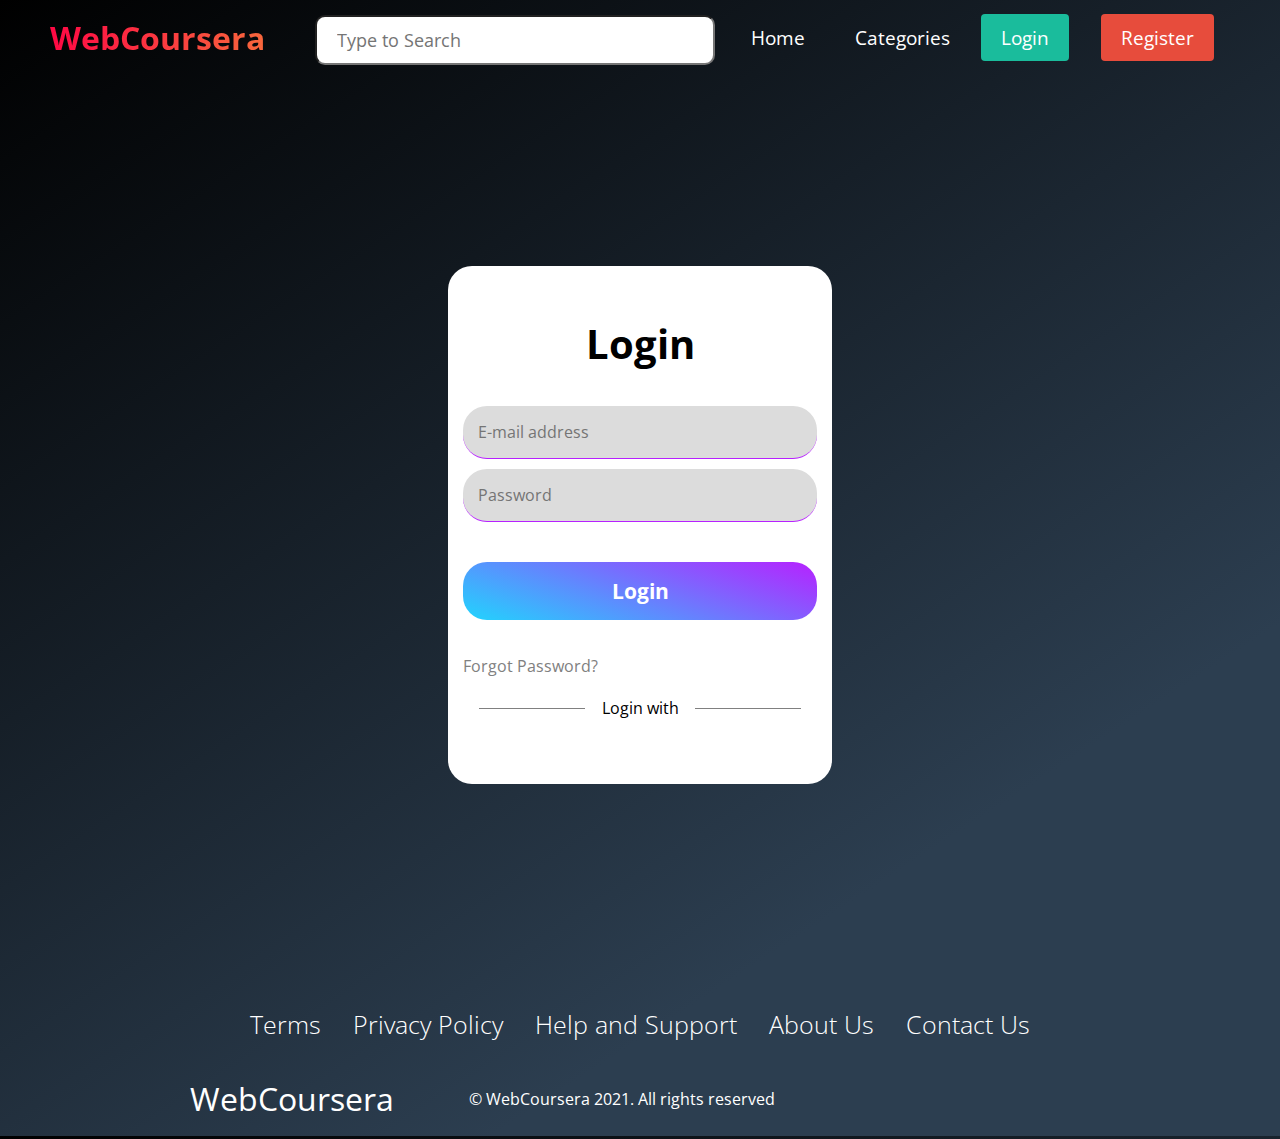
<file: html/login.html>
<!DOCTYPE html>
<html lang="en">
  <head>
    <meta charset="UTF-8" />
    <meta http-equiv="X-UA-Compatible" content="IE=edge" />
    <meta name="viewport" content="width=device-width, initial-scale=1.0" />
    <title>Login</title>
    <link rel="stylesheet" href="../css/login.css" />
    <link rel="stylesheet" href="../css/home.css"/>
    <link rel="icon" type="image/png" href="../images/nitc.png"/>
    <link rel="stylesheet" href="https://use.fontawesome.com/releases/v5.15.4/css/all.css" integrity="sha384-DyZ88mC6Up2uqS4h/KRgHuoeGwBcD4Ng9SiP4dIRy0EXTlnuz47vAwmeGwVChigm" crossorigin="anonymous">
  </head>
  <body>
    <!-- Navigation Bar-->
    <nav class="navbar">
      <div class="navbar__container">
      <a href="../index.html" id="navbar__logo">WebCoursera</a>
      <div class="navbar__toggle" id="mobile-menu">
          <span class="bar"></span> <span class="bar"></span>
          <span class="bar"></span>
      </div>
      <ul class="navbar__menu">
          <li class="navbar__item">
              <div class=" navbar__links search_wrap search_wrap_3">
                  <div class="search_box">
                  <input type="text" class="input" placeholder="Type to Search">
                  <div class="btn btn_common">
                      <i class="fas fa-search"></i>
                  </div>
                  </div>
              </div>
          </li>
          <li class="navbar__item"><a href="../index.html" class="navbar__links" id="home-page">Home</a></li>
          <li class="navbar__item"><a href="categories.html" class="navbar__links" id="about-page">Categories</a></li>
          <li class="navbar__btn"><a href="login.html" class="button" id="login">Login</a></li>
          <li class="navbar__btn"><a href="register.html" class="button button1" id="register">Register</a></li>
      </ul>
      </div>
  </nav>

      <div class="form-div">
        <form action="/" method="post" class="form">
       <h1>Login</h1>
       <div class="inputs">
       <input type="email" name="email" id="" placeholder="E-mail address" class="user_input" required>
       <input type="password" name="password" id="" placeholder="Password" class="user_input" required>
       </div>

       <input type="submit" value="Login">
       <div class="links">
           <a href="login.html">Forgot Password?</a>
       </div>
       <div class="soc_head">
           <div class="left"></div>
           <div class="mid">Login with</div>
           <div class="right"></div>
       </div>
       <div class="soc_media">
        <a href="#" class="fab fa-facebook"></a> 
        <a href="#" class="fab fa-twitter"></a>
        <a href="#" class="fab fa-google"></a>
       </div>
        </form>
    </div>
<!-- Footer Section -->
<div class="footer__container">
    <div class="footer__links">
      <div class="footer__link--wrapper">
        <div class="footer__link--items">
          <a href="terms.html">Terms</a>
        </div>
        <div class="footer__link--items">
          <a href="policy.html">Privacy Policy</a>
        </div>
        <div class="footer__link--items">
          <a href="support.html">Help and Support</a>
        </div>
        <div class="footer__link--items">
          <a href="about.html">About Us</a>
        </div>
        <div class="footer__link--items">
          <a href="contact.html">Contact Us</a>
        </div>
      </div>
    </div>
    <section class="social__media">
      <div class="social__media--wrap">
        <div class="footer__logo">
          <a href="../index.html">WebCoursera</a>
        </div>
        <p class="website__rights">© WebCoursera 2021. All rights reserved</p>
        <div class="social__icons">
          <a href="https://www.facebook.com/webcoursera/" class="social__icon--link" target="_blank"><i class="fab fa-facebook"></i></a>
          <a href="https://www.instagram.com/webcoursera/" class="social__icon--link" target="_blank"><i class="fab fa-instagram"></i></a>
          <a href="https://www.youtube.com/c/webcoursera" class="social__icon--link" target="_blank"><i class="fab fa-youtube"></i></a>
          <a href="https://www.linkedin.com/in/webcoursera/" class="social__icon--link" target="_blank"><i class="fab fa-linkedin"></i></a>
          <a href="https://twitter.com/webcoursera/" class="social__icon--link" target="_blank"><i class="fab fa-twitter"></i></a>
        </div>
      </div>
    </section>
  </div>

  <script src="../js/app.js"></script>
  </body>
</html>
</file>
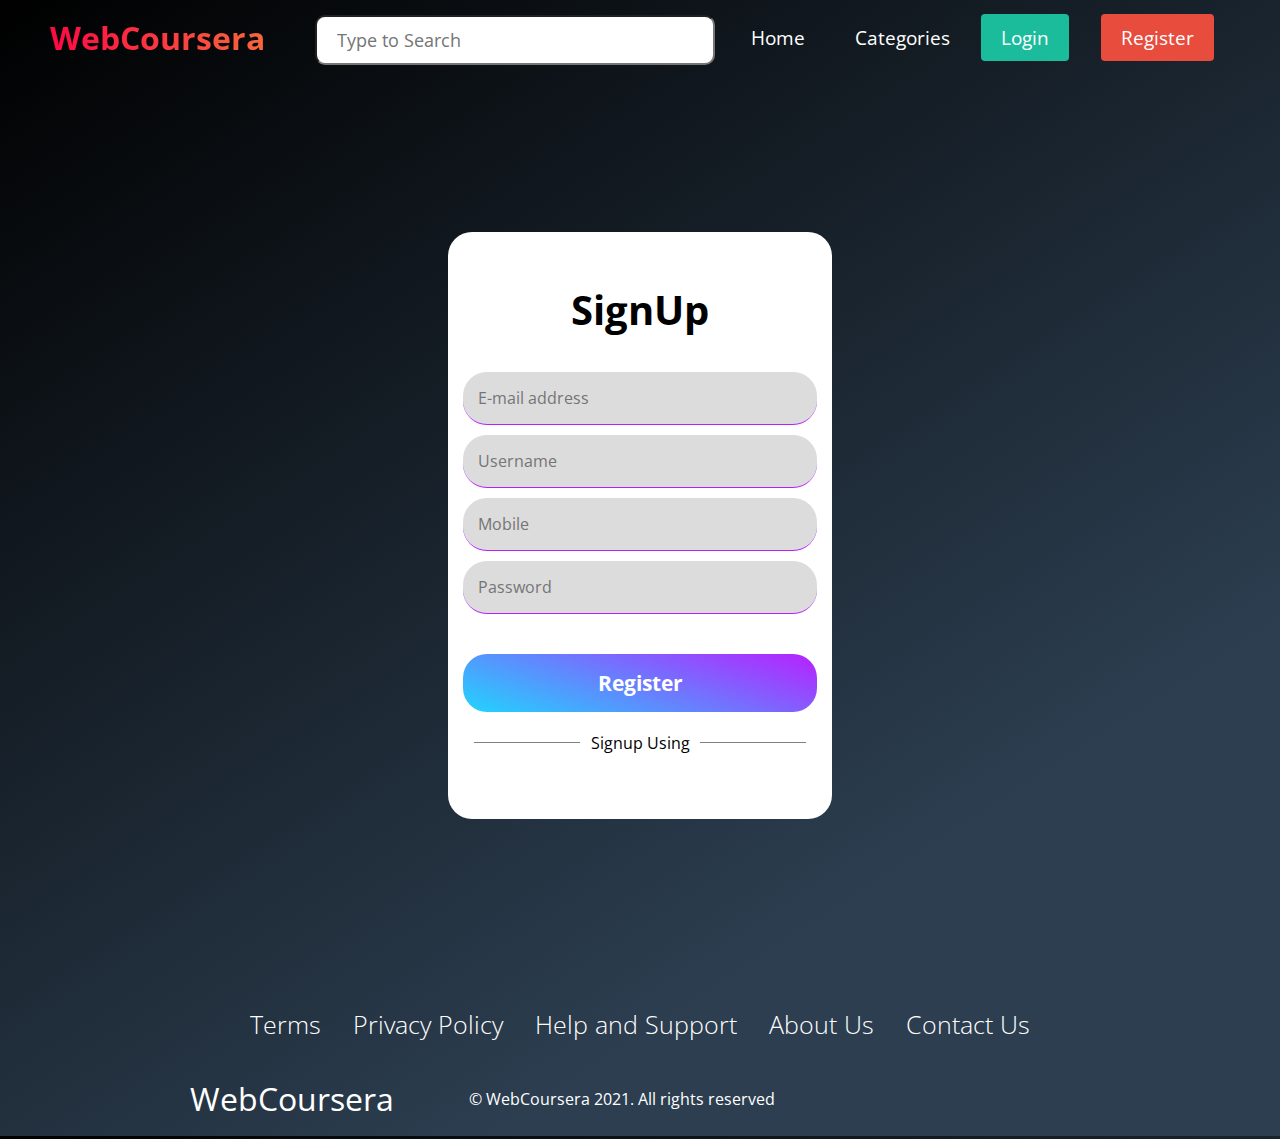
<file: html/register.html>
<!DOCTYPE html>
<html lang="en">
  <head>
    <meta charset="UTF-8" />
    <meta http-equiv="X-UA-Compatible" content="IE=edge" />
    <meta name="viewport" content="width=device-width, initial-scale=1.0" />
    <title>Register</title>
    <link rel="icon" type="image/png" href="../images/nitc.png"/>
    <link rel="stylesheet" href="../css/login.css"/>
    <link rel="stylesheet" href="../css/home.css">
    <link rel="stylesheet" href="https://use.fontawesome.com/releases/v5.15.4/css/all.css" integrity="sha384-DyZ88mC6Up2uqS4h/KRgHuoeGwBcD4Ng9SiP4dIRy0EXTlnuz47vAwmeGwVChigm" crossorigin="anonymous">
  </head>
  <body>
    <!-- Navigation Bar-->
    <nav class="navbar">
      <div class="navbar__container">
      <a href="../index.html" id="navbar__logo">WebCoursera</a>
      <div class="navbar__toggle" id="mobile-menu">
          <span class="bar"></span> <span class="bar"></span>
          <span class="bar"></span>
      </div>
      <ul class="navbar__menu">
          <li class="navbar__item">
              <div class=" navbar__links search_wrap search_wrap_3">
                  <div class="search_box">
                  <input type="text" class="input" placeholder="Type to Search">
                  <div class="btn btn_common">
                      <i class="fas fa-search"></i>
                  </div>
                  </div>
              </div>
          </li>
          <li class="navbar__item"><a href="../index.html" class="navbar__links" id="home-page">Home</a></li>
          <li class="navbar__item"><a href="categories.html" class="navbar__links" id="about-page">Categories</a></li>
          <li class="navbar__btn"><a href="login.html" class="button" id="login">Login</a></li>
          <li class="navbar__btn"><a href="register.html" class="button button1" id="register">Register</a></li>
      </ul>
      </div>
  </nav>
      <div class="form-div">
        <form action="/" method="post" class="form">
       <h1>SignUp</h1>
       <div class="inputs">
       <input type="email" name="email" id="" placeholder="E-mail address" class="user_input" required>
       <input type="text" name="username" id="" placeholder="Username" class="user_input" required>
       <input type="text" name="phone" id="" placeholder="Mobile" class="user_input" required>
       <input type="password" name="password" id="" placeholder="Password" class="user_input" required>
       </div>

       <input type="submit" value="Register">

       <div class="soc_head">
           <div class="left"></div>
           <div class="mid">Signup Using</div>
           <div class="right"></div>
       </div>
       <div class="soc_media">
        <a href="#" class="fab fa-facebook"></a> 
        <a href="#" class="fab fa-twitter"></a>
        <a href="#" class="fab fa-google"></a>
       </div>
        </form>
    </div>
    <!-- Footer Section -->
    <div class="footer__container">
        <div class="footer__links">
        <div class="footer__link--wrapper">
            <div class="footer__link--items">
            <a href="terms.html">Terms</a>
            </div>
            <div class="footer__link--items">
            <a href="policy.html">Privacy Policy</a>
            </div>
            <div class="footer__link--items">
            <a href="support.html">Help and Support</a>
            </div>
            <div class="footer__link--items">
            <a href="about.html">About Us</a>
            </div>
            <div class="footer__link--items">
            <a href="contact.html">Contact Us</a>
            </div>
        </div>
        </div>
        <section class="social__media">
        <div class="social__media--wrap">
            <div class="footer__logo">
            <a href="../index.html">WebCoursera</a>
            </div>
            <p class="website__rights">© WebCoursera 2021. All rights reserved</p>
            <div class="social__icons">
            <a href="https://www.facebook.com/webcoursera/" class="social__icon--link" target="_blank"><i class="fab fa-facebook"></i></a>
            <a href="https://www.instagram.com/webcoursera/" class="social__icon--link" target="_blank"><i class="fab fa-instagram"></i></a>
            <a href="https://www.youtube.com/c/webcoursera" class="social__icon--link" target="_blank"><i class="fab fa-youtube"></i></a>
            <a href="https://www.linkedin.com/in/webcoursera/" class="social__icon--link" target="_blank"><i class="fab fa-linkedin"></i></a>
            <a href="https://twitter.com/webcoursera/" class="social__icon--link" target="_blank"><i class="fab fa-twitter"></i></a>
            </div>
        </div>
        </section>
    </div>

    <script src="../js/app.js"></script>
  </body>
</html>
</file>
<file: css/login.css>
@import url('https://fonts.googleapis.com/css2?family=Urbanist:wght@100&display=swap');

*{
    box-sizing: border-box;
    margin: 0;
    padding: 0;
}
body{
    background-color: #000000;
    background-image: linear-gradient(147deg, #000000 0%, #2c3e50 74%);
}

.form-div{
    font-family: 'Urbanist', sans-serif !important;
    display: flex;
    /* background-color:#21D4FD; */
    flex-direction: column;
    align-items: center;
    justify-content: center;
    /* background-image: linear-gradient(19deg, #21D4FD 0%, #B721FF 100%); */
  	height: 100vh;
}

.form{
    width: 30%;
    border-radius: 24px;
    padding: 15px;
    background-color: white;    
}
.soc_head{
    display: flex;
    width: 100%;
    align-items: center;
    justify-content: space-evenly;
    margin-top: 20px;
}
.soc_head .left,.right{
    height: 1px;
    background-color: gray;
    width: 30%;
}
.form h1{
    text-align: center;
    font-size: 2.5rem;
    margin-top: 35px;
}
.form .inputs{
    margin-top: 30px;
    display: flex;
    flex-direction: column;
    align-items: center;
}
.extra_options{
    background-color: #e74c3c;
    width: 100%;
    color: white;
    border: none;
    margin-top: 35px;
    cursor: pointer;
    padding: 15px;
    font-size: 1.3rem;
    font-weight: bold;
    border-radius: 24px;
    transition: 0.25s ease-in-out;
    text-decoration: none;
    text-align: center;
}
.extra_options:hover{
    opacity: 0.8;
}
.user_input{
    outline: none;
    border: none;
    border-bottom: 1px solid #B721FF;
    padding: 0.6vw;
    margin: 5px;
    width: 100%;
    border-radius: 24px;
    font-size: 1rem;
    padding: 15px;
    background-color: gainsboro;
}
.user_input:focus{
    border: 2px #21D4FD solid;

}
input[type="submit"]{
    background-color:  #E0E0E0;
	background-image: linear-gradient(19deg, #21D4FD 0%, #B721FF 100%);
	width: 100%;
	color: white;
  	border: none;
	margin-top: 35px;
    cursor: pointer;
    padding: 15px;
    font-size: 1.3rem;
    font-weight: bold;
    border-radius: 24px;
    transition: 0.25s ease-in-out;
}
input[type="submit"]:hover{
    opacity: 0.8;
}

.links{
    margin-top: 35px;
}
.links a{
    color:gray;
    text-decoration: none;
}
.soc_media{
    margin-top: 10px;
    width: 100%;
    display: flex;
    justify-content: center;
}
.fab {
    padding: 20px;
    font-size: 30px;
    /* width: 30px; */
    text-align: center;
    text-decoration: none;
    border-radius: 50%;
    color: indianred;
  }
.fab:hover{
    color: #21D4FD;
}
  
@media screen and (max-width:768px) {
    .form{
        width: 40%;
    }
}
</file>
<file: css/home.css>
@import url('https://fonts.googleapis.com/css?family=Open+Sans:wght@100&display=swap');
* {
  box-sizing: border-box;
  margin: 0;
  padding: 0;
  font-family: 'Open Sans', sans-serif;
}
body{
  background-image: linear-gradient(147deg, #000000 0%, #2c3e50 74%) !important;
}


/* Navigation Bar */
.navbar {
  height: 75px;
  display: flex;
  justify-content: center;
  align-items: center;
  font-size: 1.2rem;
  top: 0;
}
.navbar__container {
  display: flex;
  justify-content: space-between;
  height: 80px;
  z-index: 1;
  width: 100%;
  max-width: 1300px;
  margin: 0 auto;
  padding: 0 50px;
}
#navbar__logo {
  background-color: #ff8177;
  background-image: linear-gradient(to right, #ff0844 0%, #f7673c 100%); 
  background-size: 100%;
  -webkit-background-clip: text;
  -moz-background-clip: text;
  -webkit-text-fill-color: transparent;
  -moz-text-fill-color: transparent;
  display: flex;
  align-items: center;
  cursor: pointer;
  text-decoration: none;
  font-size: 2rem;
  font-weight: 700;
}
.navbar__menu {
  display: flex;
  align-items: center;
  list-style: none;
}
.navbar__item {
  height: 80px;
}
.navbar__links {
  color: #fff;
  display: flex;
  align-items: center;
  justify-content: center;
  width: 125px;
  text-decoration: none;
  height: 100%;
  transition: all 0.3s ease;
  font-weight: 00;
}
.navbar__links1 {
  color: #fff;
  display: flex;
  align-items: center;
  justify-content: center;
  border-radius: 5%;
  margin-top: 5%;
  width: 350px;
  text-decoration: none;
  height: 50%;
  transition: all 0.3s ease;
}
.navbar__btn {
  display: flex;
  justify-content: center;
  align-items: center;
  padding: 0 1rem;
  width: 100%;
}
.button {
  display: flex;
  justify-content: center;
  align-items: center;
  text-decoration: none;
  padding: 10px 20px;
  height: 100%;
  width: 100%;
  border: none;
  outline: none;
  border-radius: 4px;
  background: #1abc9c;
  color: #fff;
  transition: all 0.3s ease;
}
.button1{
  background: #e74c3c;
  
}
.button:hover{
  background: #3498db;
  
}
.navbar__links:hover {
  color: wheat;
  transition: all 0.3s ease;
}
@media screen and (max-width: 960px) {
  .navbar__container {
    display: flex;
    justify-content: space-between;
    height: 80px;
    z-index: 1;
    width: 100%;
    max-width: 1300px;
    padding: 0;
  }
  .navbar__menu {
    display: grid;
    grid-template-columns: auto;
    margin: 0;
    width: 100%;
    position: absolute;
    top: -1000px;
    opacity: 1;
    transition: all 0.5s ease;
    z-index: -1;
  }
  .navbar__menu.active {
    background: #131313;
    top: 10%;
    opacity: 1;
    transition: all 0.5s ease;
    z-index: 99;
    height: 100%;
    font-size: 1.6rem;
  }
  #navbar__logo {
    padding-left: 25px;
  }
  .navbar__toggle .bar {
    width: 25px;
    height: 3px;
    margin: 5px auto;
    transition: all 0.3s ease-in-out;
    background: #fff;
  }
  .navbar__item {
    width: 100%;
  }
  .navbar__links {
    text-align: center;
    padding: 2rem;
    width: 100%;
    display: table;
  }
  .navbar__btn {
    padding-bottom: 2rem;
  }
  .button {
    display: flex;
    justify-content: center;
    align-items: center;
    width: 80%;
    height: 80px;
    margin: 0;
  }
  #mobile-menu {
    position: absolute;
    top: 2%;
    right: 5%;
    transform: translate(5%, 20%);
  }
  .navbar__toggle .bar {
    display: block;
    cursor: pointer;
  }
  #mobile-menu.is-active .bar:nth-child(2) {
    opacity: 0;
  }
  #mobile-menu.is-active .bar:nth-child(1) {
    transform: translateY(8px) rotate(45deg);
  }
  #mobile-menu.is-active .bar:nth-child(3) {
    transform: translateY(-8px) rotate(-45deg);
  }
}

/* Search Bar */
.search_wrap{
	width: 400px;
	margin: 2px auto;
}
.search_wrap .search_box{
	position: relative;
	width: 400px;
	height: 50px;
}
.search_wrap .search_box .input{
	position: absolute;
	top: 0;
	left: 0;
	width: 100%;
	height: 100%;
	padding: 10px 20px;
	border-radius: 3px;
	font-size: 18px;
}
.search_wrap .search_box .btn{
	position: absolute;
	top: 0;
	right: 0;
	width: 60px;
	height: 100%;
	z-index: 1;
	cursor: pointer;
}
.search_wrap .search_box .btn:hover{
  background: #7690da;
}
.search_wrap .search_box .btn.btn_common .fas{
	position: absolute;
	top: 50%;
	left: 50%;
	transform: translate(-50%,-50%);
  color: grey;
	font-size: 20px;
}
.search_wrap.search_wrap_3 .search_box .input{
	padding-right: 80px;
  border-radius: 10px;
}
.search_wrap.search_wrap_3 .search_box .btn{
	right: 0px;
  border-radius: 10px;
}
@media screen and (max-width: 1100px) {
  .main__container {
    display: grid;
    grid-template-columns: 1fr;
    align-items: center;
    justify-content: center;
    width: 100%;
    margin: 0 auto;
    height: 90%;
  }
  .main__img--container {
    display: flex;
    justify-content: center;
  }
  .main__img--card {
    height: 425px;
    width: 425px;
  }
  .main__content {
    text-align: center;
    margin-bottom: 4rem;
  }
  .main__content h1 {
    font-size: 2.5rem;
    margin-top: 2rem;
  }
  .main__content h2 {
    font-size: 3rem;
  }
  .main__content p {
    margin-top: 1rem;
    font-size: 1.5rem;
  }
}
@media screen and (max-width: 480px) {
  .main__img--card {
    width: 250px;
    height: 250px;
  }
  .fa-users,
  .fa-layer-group {
    font-size: 4rem;
  }
  .main__content h1 {
    font-size: 2rem;
    margin-top: 3rem;
  }
  .main__content h2 {
    font-size: 2rem;
  }
  .main__content p {
    margin-top: 2rem;
  }
  .main__btn {
    padding: 12px 36px;
    margin: 2.5rem 0;
  }
}

/* Services Section */
.main-body{
  display: flex;
}

.right-pane{
  width: 20%;
  color: wheat;
  display: flex;
  padding: 10px;
  flex-direction: column;
  align-items: center;
}
.right-pane hr{
  margin-left: 0;
  margin-right: 0;
}
.right-pane ol{
  padding: 5px;
}
.services {
  background-image: linear-gradient(147deg, #000000 0%, #2c3e50 74%);
  display: flex;
  flex-direction: column;
  justify-content: center;
  align-items: center;
  height: 100%;
  width: 80%;
}

.services h1 {
  background-image: linear-gradient(to top, #ff0844 0%, #ffb199 100%);
  background-size: 100%;
  -webkit-background-clip: text;
  -moz-background-clip: text;
  -webkit-text-fill-color: transparent;
  -moz-text-fill-color: transparent;
  font-size: 2.5rem;
}
.services__wrapper {
  display: grid;
  grid-template-columns: 1fr 1fr 1fr;
  grid-template-rows: 1fr;
}
.services__card {
  margin: 20px;
  height: 250px;
  width: 275px;
  border-radius: 4px;
  display: flex;
  flex-direction: column;
  justify-content: center;
  color: #fff;
  transition: 0.3s ease-in;
}
.services__card:hover {
  transform: scale(1.075);
  transition: 0.3s ease-in-out;
  cursor: pointer;
}
@media screen and (max-width: 1300px) {
  .services__wrapper {
    grid-template-columns: 1fr 1fr;
  }
}
@media screen and (max-width: 768px) {
  .services__wrapper {
    grid-template-columns: 1fr;
  }
}

/* Footer CSS */
.footer__container {
  padding: 1rem 0;
  display: flex;
  flex-direction: column;
  justify-content: center;
  align-items: center;
}
.footer__logo {
  display: flex;
  align-items: center;
  cursor: pointer;
  font-size: 2rem;
}
.footer__logo a{
  text-decoration: none;
  color: white;
}
.footer__links {
  width: 100%;
  max-width: 1000px;
  display: flex;
  justify-content: center;
}
.footer__link--wrapper {
  display: flex;
}
.footer__link--items {
  display: flex;
  flex-direction: column;
  align-items: flex-start;
  margin: 16px;
  text-align: left;
  box-sizing: border-box;
}
.footer__link--items a h2 {
  color: #fff;
}
.footer__link--items a {
  color: #fff;
  text-decoration: none;
  font-weight: 200;
  font-size: 25px;
  transition: 0.3 ease-out;
}
.footer__link--items a:hover {
  color: #e9e9e9;
  transition: 0.3 ease-out;
  font-weight: 700;
}
.website__rights{
  color: white;
}
.social__icon--link {
  font-size: 24px;
}
.social__icon--link i{
  color: #fff !important;
}
.social__icon--link i:hover{
  transform: scale(1.2);
}
.social__media {
  max-width: 1000px;
  width: 100%;
}
.social__media--wrap {
  display: flex;
  justify-content: space-between;
  align-items: center;
  width: 90%;
  max-width: 1000px;
  margin: 20px auto 0 auto;
}
.social__icons {
  display: flex;
  justify-content: space-between;
  align-items: center;
  width: 240px;
}
@media screen and (max-width: 820px) {
  .footer__links {
    padding-top: 1.5rem;
  }
  #footer__logo {
    margin-bottom: 2rem;
  }
  .website__rights {
    margin-bottom: 1.5rem;
  }
  .footer__link--wrapper {
    flex-direction: column;
  }
  .social__media--wrap {
    flex-direction: column;
  }
}
@media screen and (max-width: 480px) {
  .footer__link--items {
    margin: 0;
    padding: 10px;
    width: 100%;
  }
}
</file>
